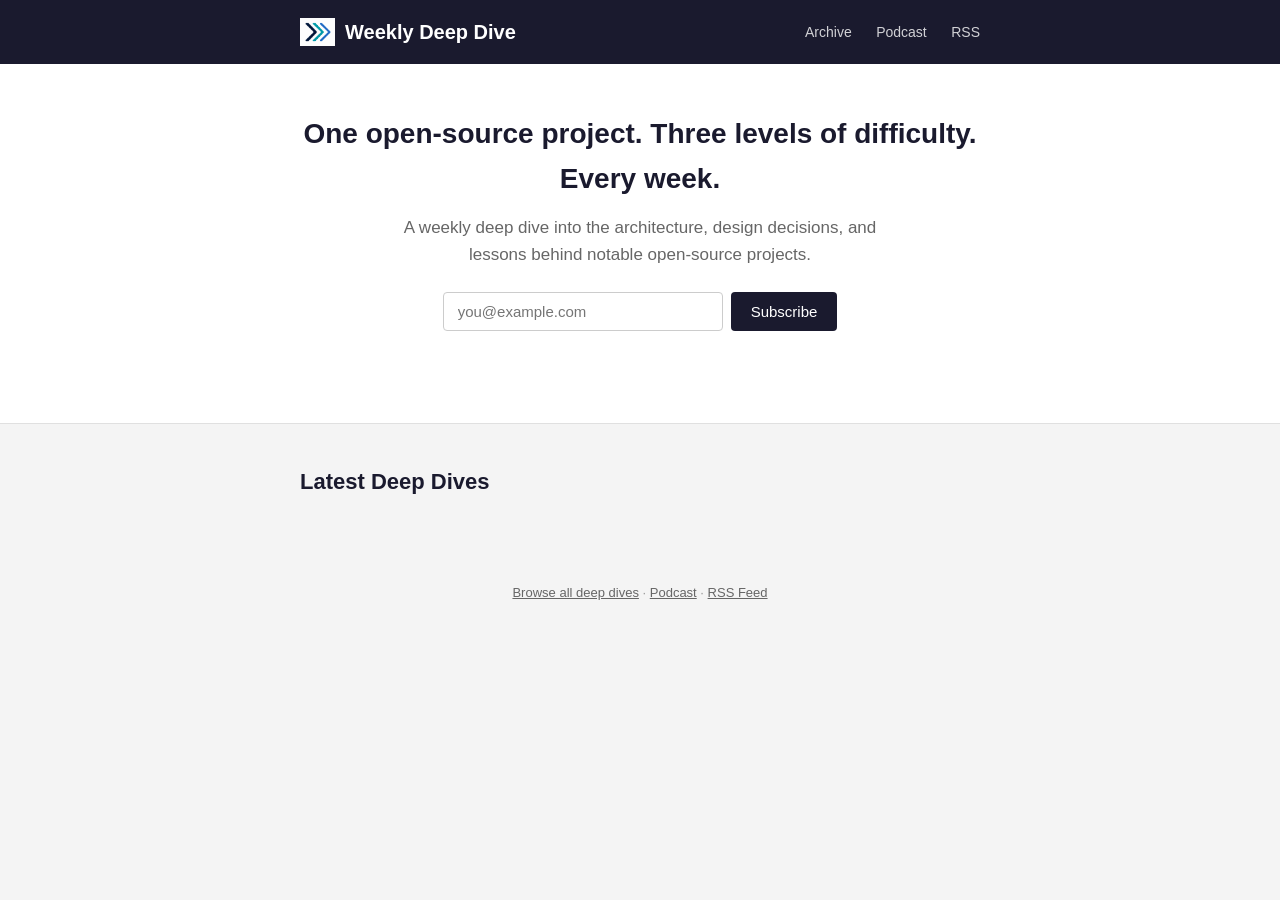
<file: frontend/index.html>
<!DOCTYPE html>
<html lang="en">
<head>
  <meta charset="utf-8">
  <meta name="viewport" content="width=device-width, initial-scale=1.0">
  <title>Weekly Deep Dive</title>
  <link rel="icon" type="image/png" href="favicon.png">
  <link rel="apple-touch-icon" href="apple-touch-icon.png">
  <link rel="stylesheet" href="style.css">
  <link rel="alternate" type="application/rss+xml" title="Weekly Deep Dive" href="https://us-central1-dev-deep-dive.cloudfunctions.net/api/feed.xml">
</head>
<body>

<header class="site-header">
  <div class="container">
    <h1><a href="./"><img src="logo-icon.png" alt="" class="header-logo">Weekly Deep Dive</a></h1>
    <nav>
      <a href="archive.html">Archive</a>
      <a href="https://us-central1-dev-deep-dive.cloudfunctions.net/api/podcast.xml">Podcast</a>
      <a href="https://us-central1-dev-deep-dive.cloudfunctions.net/api/feed.xml">RSS</a>
    </nav>
  </div>
</header>

<section class="hero">
  <div class="container">
    <h2>One open-source project. Three levels of difficulty. Every week.</h2>
    <p>A weekly deep dive into the architecture, design decisions, and lessons behind notable open-source projects.</p>

    <form id="signup-form" class="signup-form">
      <input type="email" placeholder="you@example.com" required>
      <button type="submit">Subscribe</button>
    </form>
    <p id="signup-message" class="signup-message"></p>
  </div>
</section>

<section class="section">
  <div class="container">
    <h2>Latest Deep Dives</h2>
    <div id="latest-preview" class="card-grid">
      <p>Loading...</p>
    </div>
  </div>
</section>

<footer class="site-footer">
  <div class="container">
    <a href="archive.html">Browse all deep dives</a> · <a href="https://us-central1-dev-deep-dive.cloudfunctions.net/api/podcast.xml">Podcast</a> · <a href="https://us-central1-dev-deep-dive.cloudfunctions.net/api/feed.xml">RSS Feed</a>
  </div>
</footer>

<script>
  window.DEEP_DIVE_API_BASE = "https://us-central1-dev-deep-dive.cloudfunctions.net/api"; // Set to Cloud Function URL after deploy
</script>
<script src="app.js"></script>

</body>
</html>
</file>
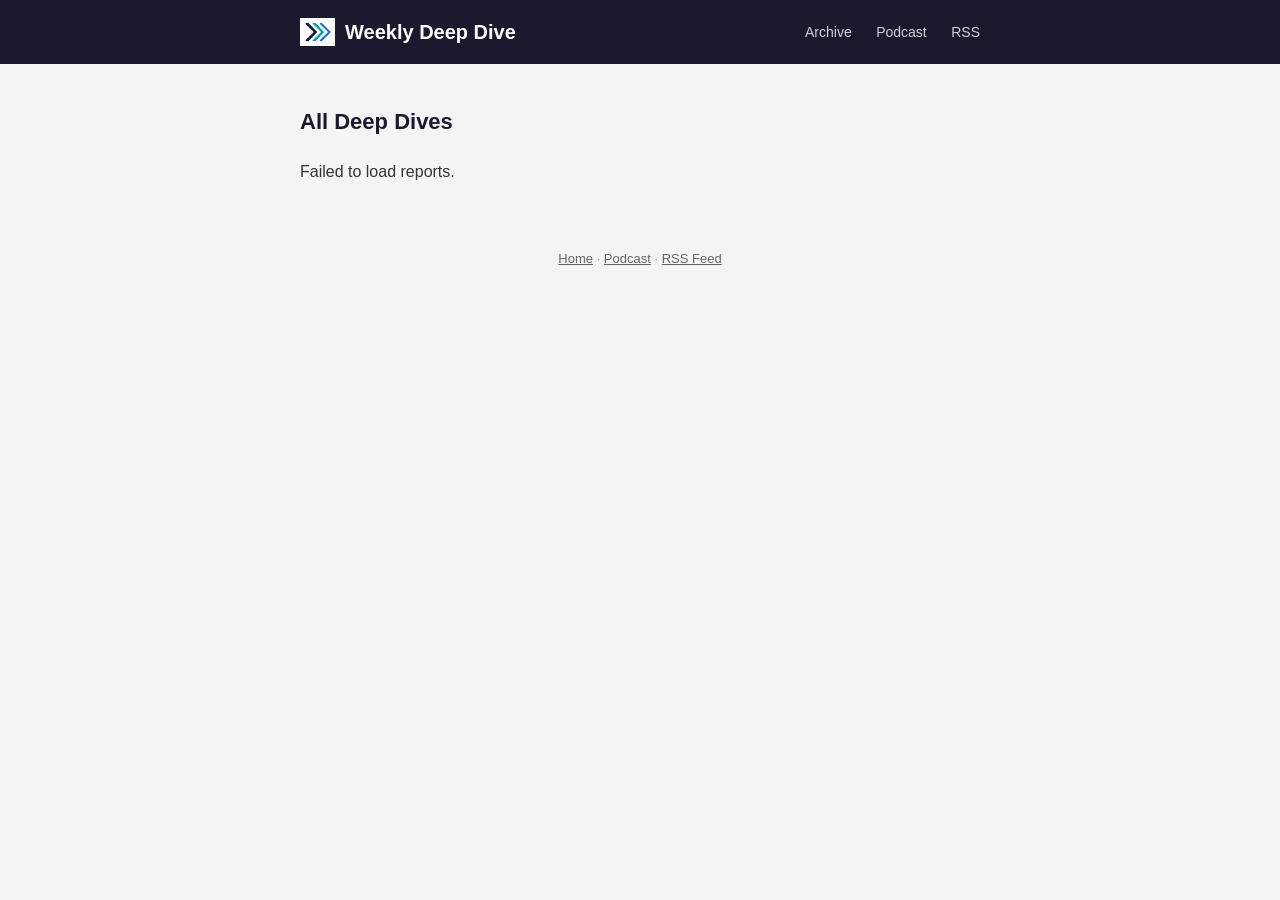
<file: frontend/archive.html>
<!DOCTYPE html>
<html lang="en">
<head>
  <meta charset="utf-8">
  <meta name="viewport" content="width=device-width, initial-scale=1.0">
  <title>Archive — Weekly Deep Dive</title>
  <link rel="icon" type="image/png" href="favicon.png">
  <link rel="apple-touch-icon" href="apple-touch-icon.png">
  <link rel="stylesheet" href="style.css">
  <link rel="alternate" type="application/rss+xml" title="Weekly Deep Dive" href="https://us-central1-dev-deep-dive.cloudfunctions.net/api/feed.xml">
</head>
<body>

<header class="site-header">
  <div class="container">
    <h1><a href="./"><img src="logo-icon.png" alt="" class="header-logo">Weekly Deep Dive</a></h1>
    <nav>
      <a href="archive.html">Archive</a>
      <a href="https://us-central1-dev-deep-dive.cloudfunctions.net/api/podcast.xml">Podcast</a>
      <a href="https://us-central1-dev-deep-dive.cloudfunctions.net/api/feed.xml">RSS</a>
    </nav>
  </div>
</header>

<section class="section">
  <div class="container">
    <h2>All Deep Dives</h2>
    <div id="archive-grid" class="card-grid">
      <p>Loading...</p>
    </div>
    <div class="load-more" id="load-more-btn" style="display:none;">
      <button>Load more</button>
    </div>
  </div>
</section>

<footer class="site-footer">
  <div class="container">
    <a href="./">Home</a> · <a href="https://us-central1-dev-deep-dive.cloudfunctions.net/api/podcast.xml">Podcast</a> · <a href="https://us-central1-dev-deep-dive.cloudfunctions.net/api/feed.xml">RSS Feed</a>
  </div>
</footer>

<script>
  window.DEEP_DIVE_API_BASE = "https://us-central1-dev-deep-dive.cloudfunctions.net/api";
</script>
<script src="app.js"></script>

</body>
</html>
</file>
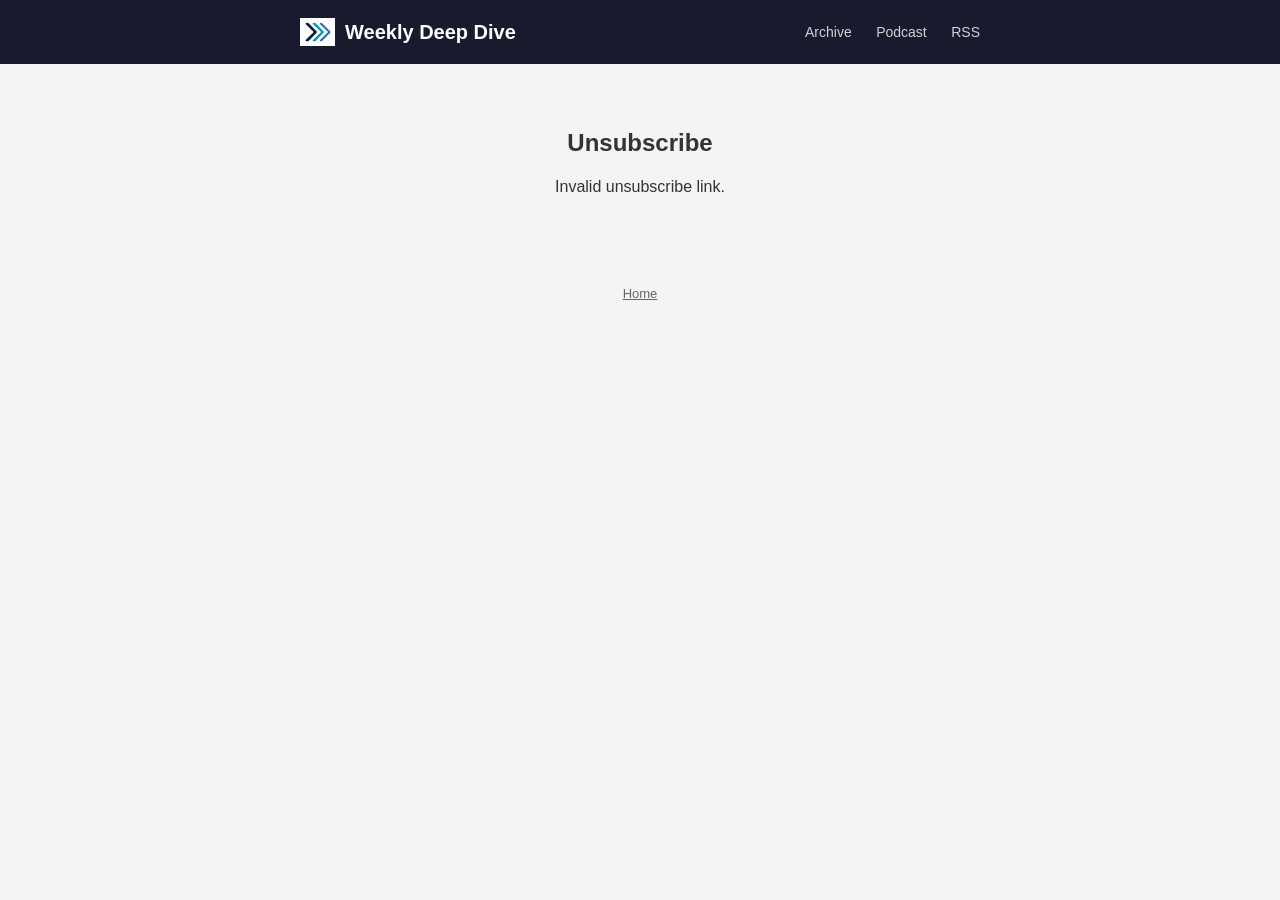
<file: frontend/unsubscribe.html>
<!DOCTYPE html>
<html lang="en">
<head>
  <meta charset="utf-8">
  <meta name="viewport" content="width=device-width, initial-scale=1.0">
  <title>Unsubscribe — Weekly Deep Dive</title>
  <link rel="icon" type="image/png" href="favicon.png">
  <link rel="apple-touch-icon" href="apple-touch-icon.png">
  <link rel="stylesheet" href="style.css">
</head>
<body>

<header class="site-header">
  <div class="container">
    <h1><a href="./"><img src="logo-icon.png" alt="" class="header-logo">Weekly Deep Dive</a></h1>
    <nav>
      <a href="archive.html">Archive</a>
      <a href="https://us-central1-dev-deep-dive.cloudfunctions.net/api/podcast.xml">Podcast</a>
      <a href="https://us-central1-dev-deep-dive.cloudfunctions.net/api/feed.xml">RSS</a>
    </nav>
  </div>
</header>

<section class="unsub-message">
  <div class="container">
    <h2>Unsubscribe</h2>
    <p id="unsub-result">Processing...</p>
  </div>
</section>

<footer class="site-footer">
  <div class="container">
    <a href="./">Home</a>
  </div>
</footer>

<script>
  window.DEEP_DIVE_API_BASE = "https://us-central1-dev-deep-dive.cloudfunctions.net/api";
</script>
<script src="app.js"></script>

</body>
</html>
</file>
<file: frontend/style.css>
*,
*::before,
*::after {
  box-sizing: border-box;
  margin: 0;
  padding: 0;
}

body {
  font-family: -apple-system, BlinkMacSystemFont, "Segoe UI", Roboto, Helvetica,
    Arial, sans-serif;
  color: #333;
  background: #f4f4f4;
  line-height: 1.6;
}

a {
  color: #1a1a2e;
}

.container {
  max-width: 720px;
  margin: 0 auto;
  padding: 0 20px;
}

/* --- Header / Nav --- */

.site-header {
  background: #1a1a2e;
  padding: 16px 0;
}

.site-header .container {
  display: flex;
  align-items: center;
  justify-content: space-between;
}

.site-header h1 {
  color: #fff;
  font-size: 20px;
  font-weight: 600;
}

.site-header h1 a {
  color: inherit;
  text-decoration: none;
  display: flex;
  align-items: center;
  gap: 10px;
}

.header-logo {
  height: 28px;
  width: auto;
}

.site-header nav a {
  color: rgba(255, 255, 255, 0.8);
  text-decoration: none;
  margin-left: 20px;
  font-size: 14px;
}

.site-header nav a:hover {
  color: #fff;
}

/* --- Hero --- */

.hero {
  background: #fff;
  padding: 48px 0;
  text-align: center;
  border-bottom: 1px solid #e0e0e0;
}

.hero h2 {
  font-size: 28px;
  color: #1a1a2e;
  margin-bottom: 12px;
}

.hero p {
  font-size: 17px;
  color: #666;
  max-width: 500px;
  margin: 0 auto 24px;
}

/* --- Signup Form --- */

.signup-form {
  display: flex;
  gap: 8px;
  justify-content: center;
  flex-wrap: wrap;
}

.signup-form input[type="email"] {
  padding: 10px 14px;
  border: 1px solid #ccc;
  border-radius: 4px;
  font-size: 15px;
  width: 280px;
}

.signup-form button {
  padding: 10px 20px;
  background: #1a1a2e;
  color: #fff;
  border: none;
  border-radius: 4px;
  font-size: 15px;
  cursor: pointer;
}

.signup-form button:hover {
  background: #2a2a4e;
}

.signup-message {
  margin-top: 12px;
  font-size: 14px;
  min-height: 20px;
}

.signup-message.success {
  color: #2e7d32;
}

.signup-message.error {
  color: #c62828;
}

/* --- Section --- */

.section {
  padding: 40px 0;
}

.section h2 {
  font-size: 22px;
  color: #1a1a2e;
  margin-bottom: 20px;
}

/* --- Card Grid --- */

.card-grid {
  display: grid;
  grid-template-columns: 1fr;
  gap: 16px;
}

@media (min-width: 520px) {
  .card-grid {
    grid-template-columns: 1fr 1fr;
  }
}

.card {
  background: #fff;
  border-radius: 6px;
  padding: 20px;
  text-decoration: none;
  color: inherit;
  border: 1px solid #e0e0e0;
  transition: box-shadow 0.15s;
}

.card:hover {
  box-shadow: 0 2px 8px rgba(0, 0, 0, 0.1);
}

.card .category {
  display: inline-block;
  font-size: 11px;
  font-weight: 600;
  text-transform: uppercase;
  color: #fff;
  background: #1a1a2e;
  padding: 2px 8px;
  border-radius: 3px;
  margin-bottom: 8px;
}

.card h3 {
  font-size: 16px;
  margin-bottom: 6px;
  color: #1a1a2e;
}

.card .tagline {
  font-size: 14px;
  color: #666;
  margin-bottom: 8px;
}

.card .date {
  font-size: 12px;
  color: #999;
}

/* --- Report Page --- */

.report-header {
  background: #fff;
  padding: 32px 0;
  border-bottom: 1px solid #e0e0e0;
}

.report-header h2 {
  font-size: 26px;
  color: #1a1a2e;
  margin-bottom: 8px;
}

.report-header .tagline {
  font-size: 17px;
  color: #666;
  font-style: italic;
}

.report-meta {
  margin-top: 12px;
  font-size: 13px;
  color: #999;
}

.report-meta a {
  color: #666;
}

/* --- Audio Player --- */

.audio-player {
  margin-top: 16px;
}

.audio-player audio {
  width: 100%;
  max-width: 480px;
}

/* --- Tabs --- */

.tabs {
  display: flex;
  gap: 0;
  border-bottom: 2px solid #e0e0e0;
  margin-bottom: 24px;
}

.tab {
  padding: 10px 20px;
  background: none;
  border: none;
  font-size: 15px;
  cursor: pointer;
  color: #666;
  border-bottom: 2px solid transparent;
  margin-bottom: -2px;
  font-family: inherit;
}

.tab:hover {
  color: #333;
}

.tab.active {
  color: #1a1a2e;
  font-weight: 600;
}

.tab.active[data-level="beginner"] {
  border-bottom-color: #4caf50;
}

.tab.active[data-level="intermediate"] {
  border-bottom-color: #ff9800;
}

.tab.active[data-level="advanced"] {
  border-bottom-color: #f44336;
}

.tab-content {
  display: none;
}

.tab-content.active {
  display: block;
}

.level-content {
  background: #fff;
  padding: 24px;
  border-radius: 6px;
  border: 1px solid #e0e0e0;
  line-height: 1.7;
  font-size: 16px;
}

.level-content.beginner {
  border-left: 4px solid #4caf50;
}

.level-content.intermediate {
  border-left: 4px solid #ff9800;
}

.level-content.advanced {
  border-left: 4px solid #f44336;
}

.why-section,
.takeaways-section {
  background: #fff;
  padding: 24px;
  border-radius: 6px;
  border: 1px solid #e0e0e0;
  margin-bottom: 24px;
  line-height: 1.7;
  font-size: 16px;
}

.why-section h3,
.takeaways-section h3 {
  margin-bottom: 12px;
  font-size: 18px;
  color: #1a1a2e;
}

/* --- Load More --- */

.load-more {
  text-align: center;
  padding: 24px 0;
}

.load-more button {
  padding: 10px 24px;
  background: #fff;
  color: #1a1a2e;
  border: 1px solid #1a1a2e;
  border-radius: 4px;
  font-size: 14px;
  cursor: pointer;
}

.load-more button:hover {
  background: #1a1a2e;
  color: #fff;
}

/* --- Unsubscribe --- */

.unsub-message {
  text-align: center;
  padding: 60px 0;
}

.unsub-message h2 {
  margin-bottom: 12px;
}

/* --- Footer --- */

.site-footer {
  text-align: center;
  padding: 24px 0;
  font-size: 13px;
  color: #999;
}

.site-footer a {
  color: #666;
}

/* --- Markdown rendered content --- */

.level-content p,
.why-section p,
.takeaways-section p {
  margin-bottom: 12px;
}

.level-content code,
.why-section code {
  background: #f0f0f0;
  padding: 2px 5px;
  border-radius: 3px;
  font-size: 14px;
}

.level-content pre {
  background: #f0f0f0;
  padding: 12px;
  border-radius: 4px;
  overflow-x: auto;
  margin-bottom: 12px;
}
</file>
